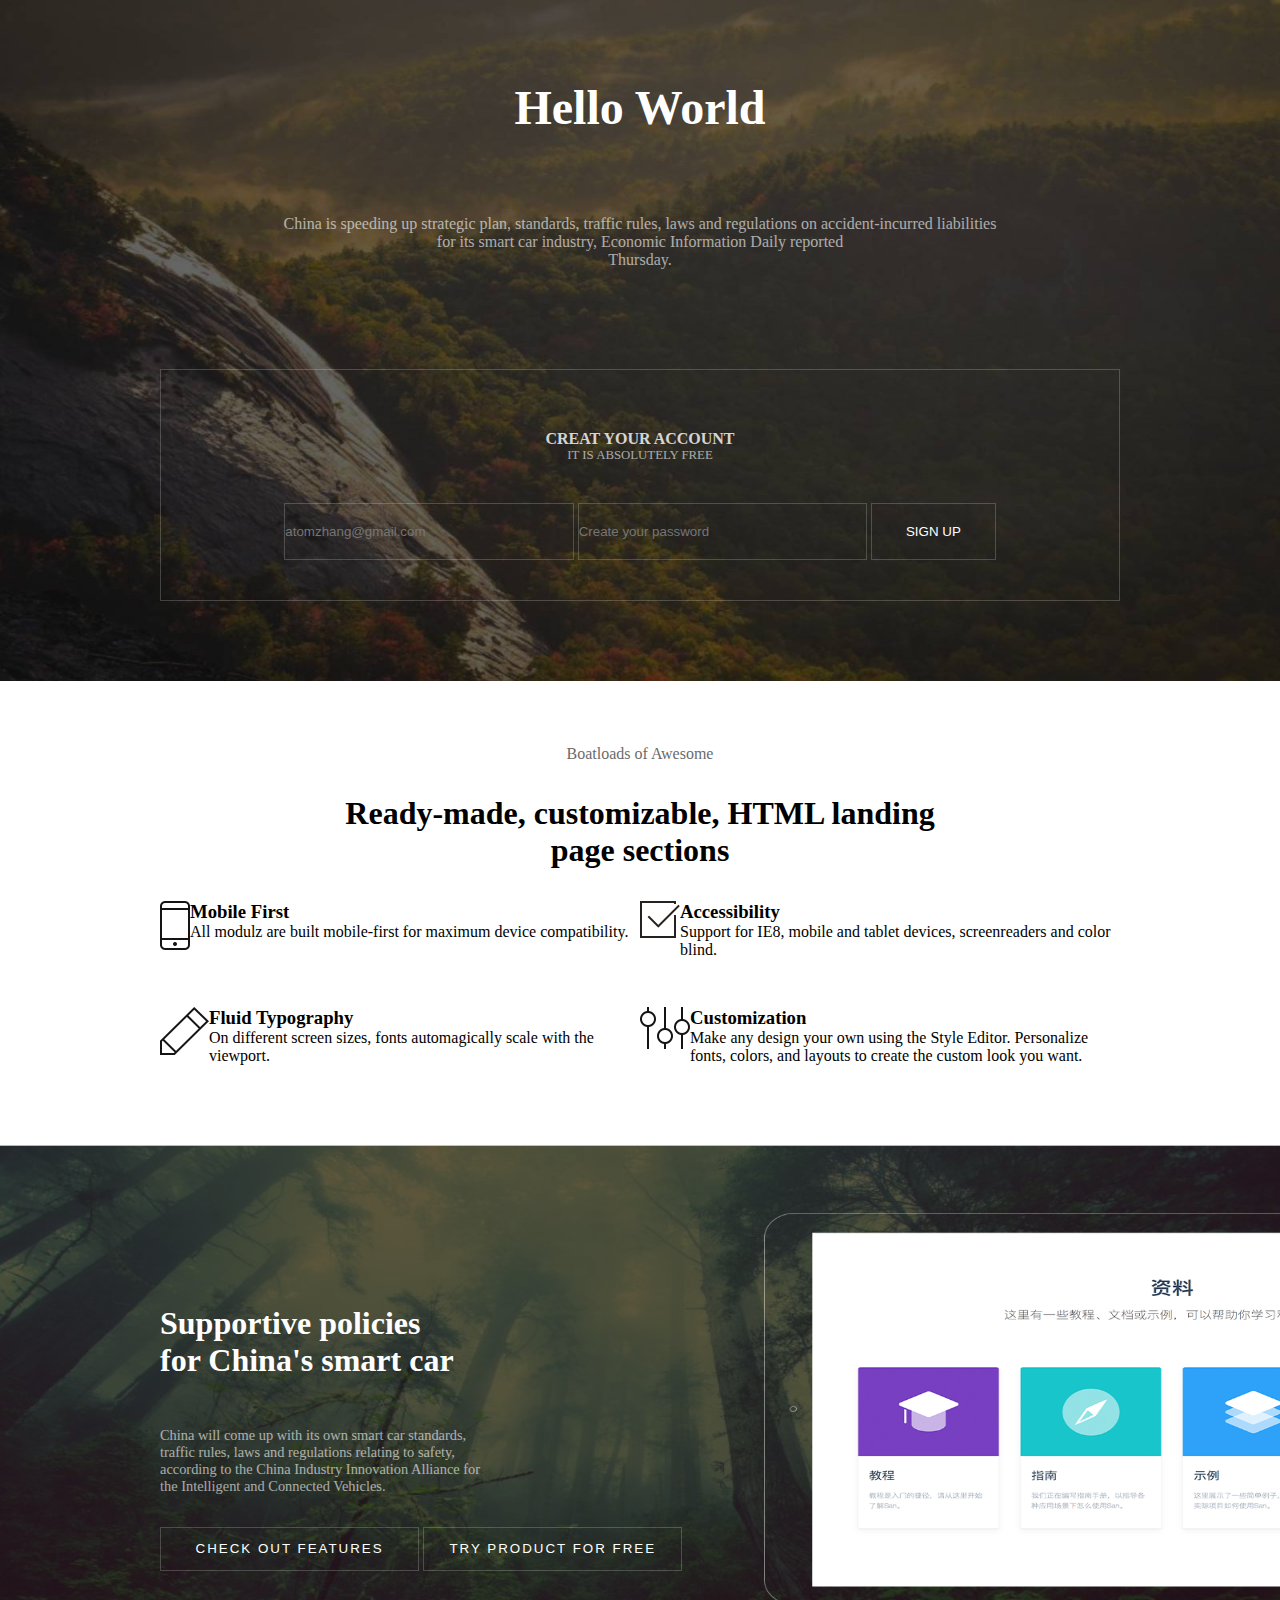
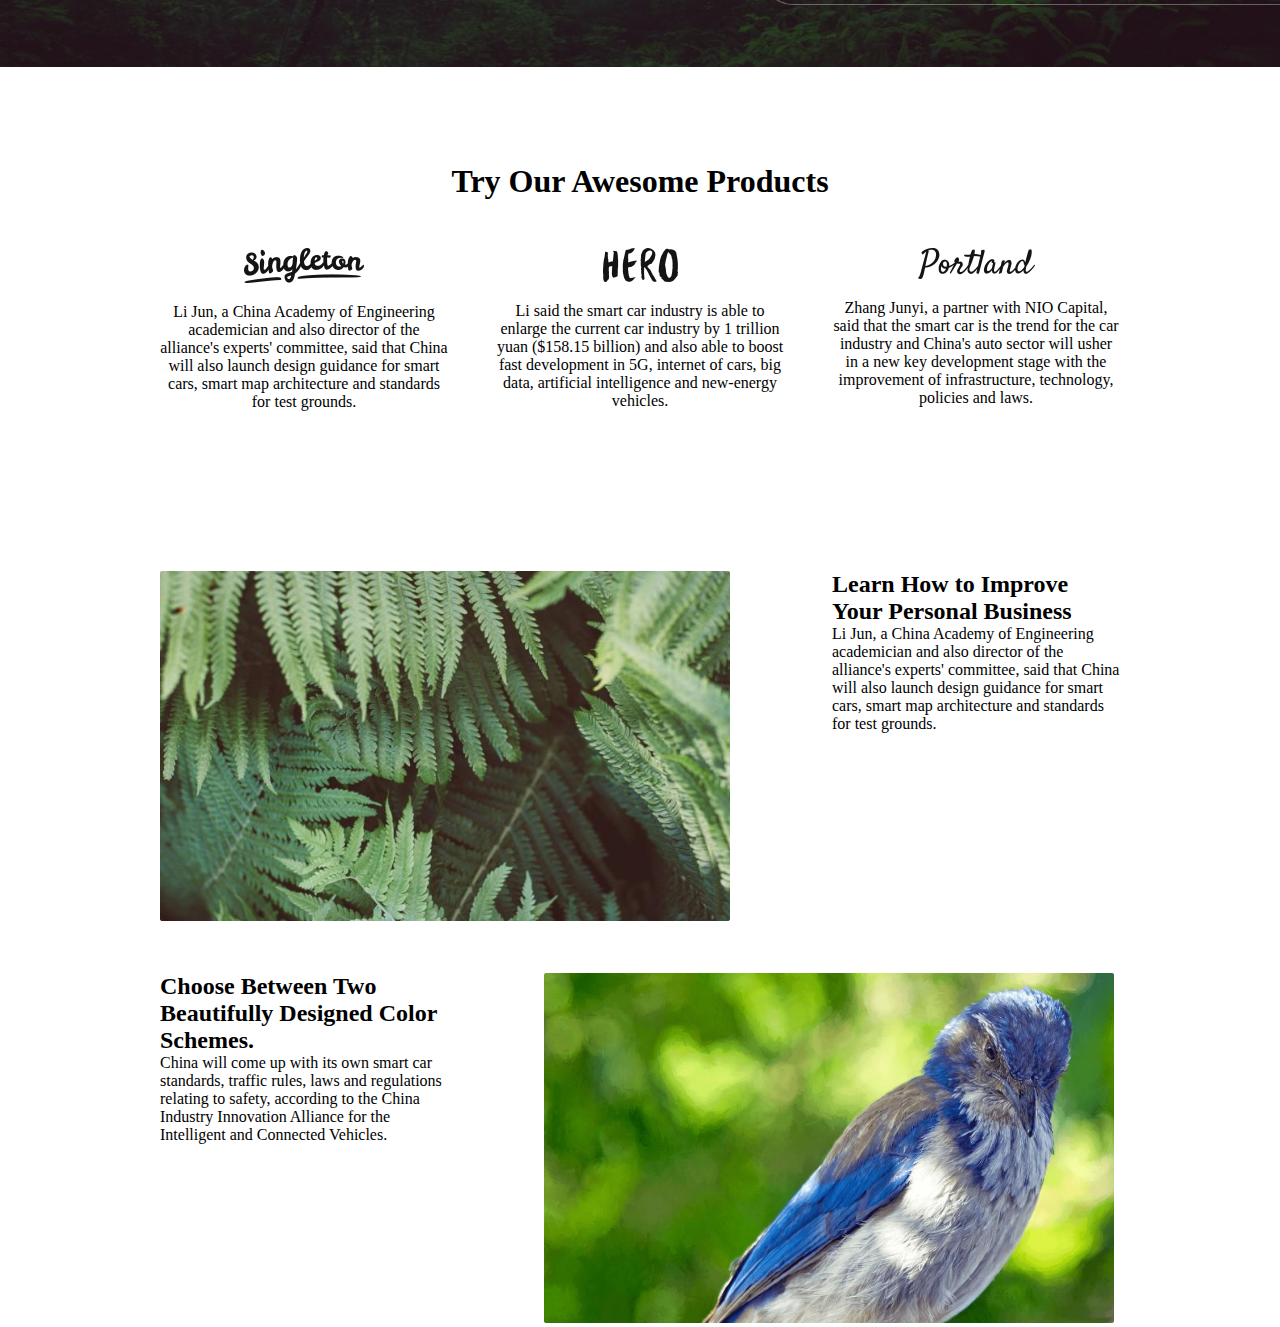
<file: ife web/index.html>
<!DOCTYPE html>
<html lang="en">
<head>
	<meta charset="UTF-8">
	<meta name="viewport" content="width=device-width">
	<title>ife web</title>
	<link rel="stylesheet" href="css/index.css">
</head>
<body>
	<header class="banner">
		<div class="container">
			<div class="banner-top">
				<h1>Hello World</h1>
				<p>China is speeding up strategic plan, standards, traffic rules, laws and regulations on accident-incurred liabilities for its smart car industry, Economic Information Daily reported<br>Thursday.</p>
			</div>
			<div class="banner-bottom">
				<h2>creat your account</h2>
				<p>It is absolutely free</p>
				<div class="sign">
					<input class="log" type="text" placeholder="atomzhang@gmail.com">
					<input class="log" type="password" placeholder="Create your password">
					<button type="button">SIGN UP</button>
				</div>
			</div>
		</div>
	</header>
	<section class="part1">
		<div class="container">
			<div class="part1-top">
				<p>Boatloads of Awesome</p>
				<h1>Ready-made, customizable, HTML landing<br>page sections</h1>
			</div>
			<div class="part1-bottom">
				<div class="top">
					<div class="left clearfix">
						<div class="logo">
							<img src="images/001.png" alt="">
						</div>
						<div class="warpper">
							<h3>Mobile First</h3>
							<p>All modulz are built mobile-first for maximum device compatibility.</p>
						</div>
					</div>
					<div class="right clearfix">
						<div class="logo">
							<img src="images/002.png" alt="">
						</div>
						<div class="warpper">
							<h3>Accessibility</h3>
							<p>Support for IE8, mobile and tablet devices, screenreaders and color blind.</p>
						</div>
					</div>
				</div>
				<div class="bottom">
					<div class="left clearfix">
						<div class="logo">
							<img src="images/003.png" alt="">
						</div>
						<div class="warpper">
							<h3>Fluid Typography</h3>
							<p>On different screen sizes, fonts automagically scale with the viewport.</p>
						</div>
					</div>
					<div class="right clearfix">
						<div class="logo">
							<img src="images/004.png" alt="">
						</div>
						<div class="warpper">
							<h3>Customization</h3>
							<p>Make any design your own using the Style Editor. Personalize fonts, colors, and layouts to create the custom look you want.</p>
						</div>
					</div>
				</div>
			</div>
		</div>
	</section>
	<section class="part2">
		<div class="container">
			<div class="top">
				<h1>Supportive policies<br>for China's smart car</h1>
				<p>China will come up with its own smart car standards, traffic rules, laws and regulations relating to safety, according to the China Industry Innovation Alliance for the Intelligent and Connected Vehicles.</p>
			</div>
			<div class="bottom">
				<button type="button">CHECK OUT FEATURES</button>
				<button type="button">TRY PRODUCT FOR FREE</button>
			</div>
		</div>
	</section>
	<section class="part3">
		<div class="container">
			<h1>Try Our Awesome Products</h1>
			<div class="bottom">
				<div>
					<img src="images/007.png" alt="">
					<p>Li Jun, a China Academy of Engineering academician and also director of the alliance's experts' committee, said that China will also launch design guidance for smart cars, smart map architecture and standards for test grounds.</p>
				</div>
				<div>
					<img src="images/006.png" alt="">
					<p>Li said the smart car industry is able to enlarge the current car industry by 1 trillion yuan ($158.15 billion) and also able to boost fast development in 5G, internet of cars, big data, artificial intelligence and new-energy vehicles.</p>
				</div>
				<div>
					<img src="images/008.png" alt="">
					<p>Zhang Junyi, a partner with NIO Capital, said that the smart car is the trend for the car industry and China's auto sector will usher in a new key development stage with the improvement of infrastructure, technology, policies and laws.</p>
				</div>
			</div>
		</div>
	</section>
	<section class="part4">
		<div class="container">
			<div class="top clearfix">
				<div class="img">
					<img src="images/009.png" alt="">
				</div>
				<div class="cot">
					<h2>Learn How to Improve Your Personal Business</h2>
					<p>Li Jun, a China Academy of Engineering academician and also director of the alliance's experts' committee, said that China will also launch design guidance for smart cars, smart map architecture and standards for test grounds.</p>
				</div>
			</div>
			<div class="bottom">
				<div class="cot">
					<h2>Choose Between Two Beautifully Designed Color Schemes.</h2>
					<p>China will come up with its own smart car standards, traffic rules, laws and regulations relating to safety, according to the China Industry Innovation Alliance for the Intelligent and Connected Vehicles.</p>
				</div>
				<div class="img">
					<img src="images/010.png" alt="">
				</div>
			</div>
		</div>
	</section>
</body>
</html>
</file>
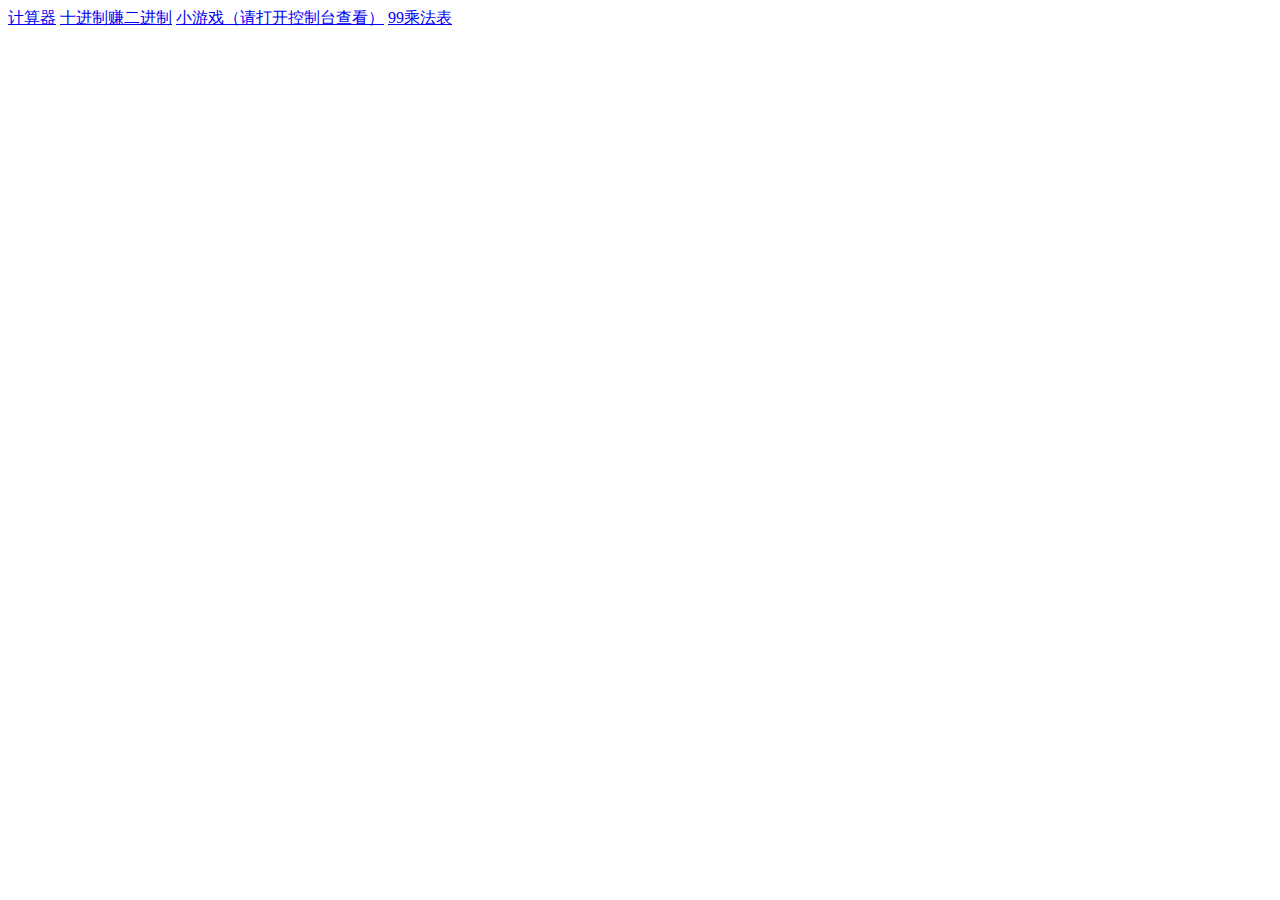
<file: js1/index.html>
<!DOCTYPE html>
<html lang="en">
<head>
	<meta charset="UTF-8">
	<title>Demo</title>
</head>
<body>
	<a href="cal.html">计算器</a>
	<a href="dec.html">十进制赚二进制</a>
	<a href="littlegame.html">小游戏（请打开控制台查看）</a>
	<a href="99.html">99乘法表</a>
</body>
</html>
</file>
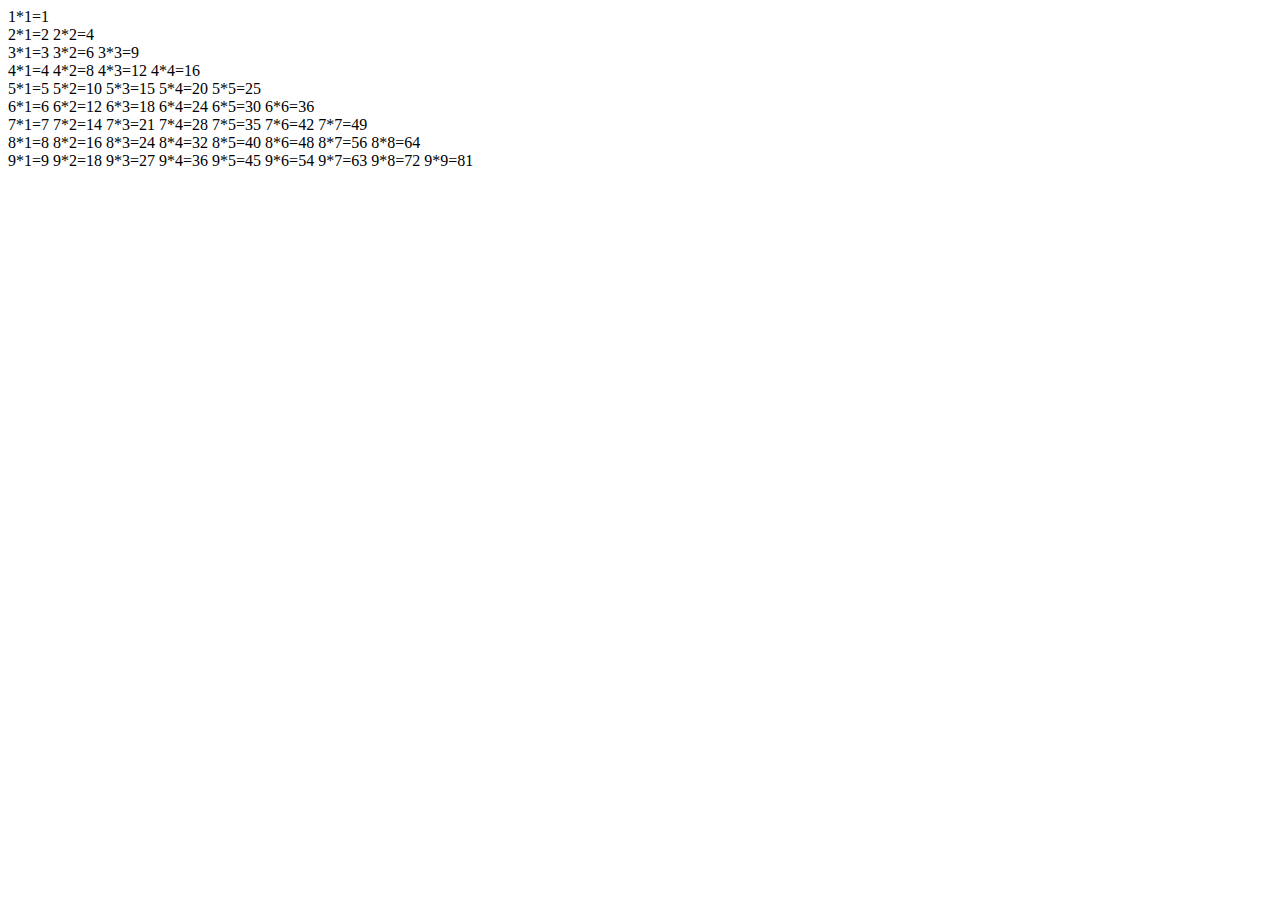
<file: js1/99.html>
<!DOCTYPE html>
<html lang="en">
<head>
	<meta charset="UTF-8">
	<title>9*9</title>
</head>
<body>
	<script>
		 for(var i =1 ;i<=9;i++){
		     for(var j=1 ;j<=i;j++){
		       document.write(i+"*"+j+"="+(i*j)+" ");
		     }
		  document.write("<br>");
		 }
	</script>
</body>
</html>
</file>
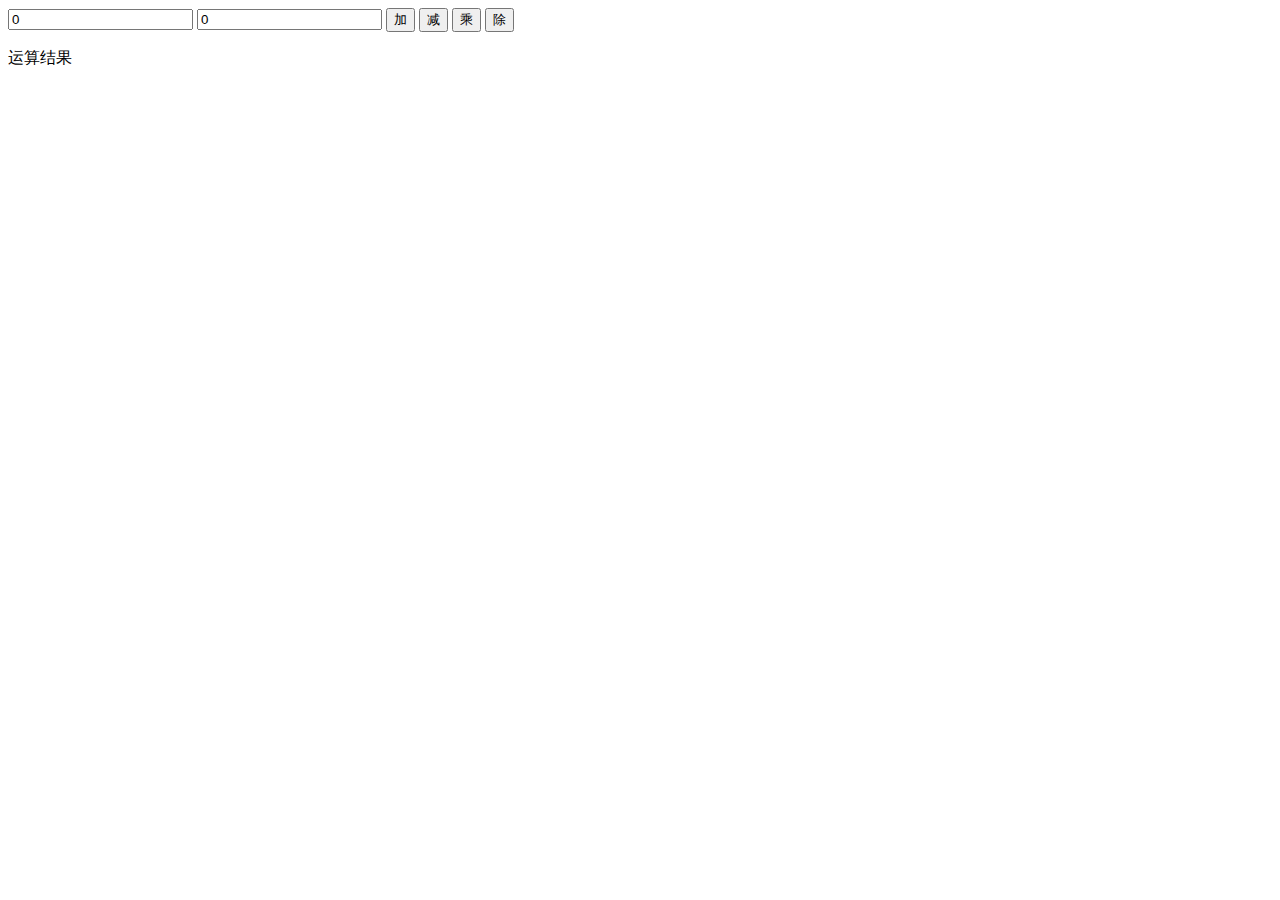
<file: js1/cal.html>
<!DOCTYPE html>
<html>
<head>
    <meta charset="UTF-8">    
    <title>IFE ECMAScript</title>
</head>
<body>        
    <input id="first-number" type="number" value="0" placeholder="第一个数字">
    <input id="second-number" type="number" value="0" placeholder="第二个数字">
    <button id="add-btn">加</button>
    <button id="minus-btn">减</button>
    <button id="times-btn">乘</button>
    <button id="divide-btn">除</button>
    <p id="result">运算结果</p>
    <script>
        var firstNumber = document.getElementById('first-number');
        var secondNumber = document.getElementById('second-number');
        var add = document.getElementById('add-btn');
        var minus = document.getElementById('minus-btn');
        var times = document.getElementById('times-btn');
        var divide = document.getElementById('divide-btn');
        var result = document.getElementById('result');
        add.onclick = function (){
            result.innerHTML = parseInt(firstNumber.value) + parseInt(secondNumber.value) ;
        }
        minus.onclick = function (){
            result.innerHTML = firstNumber.value - secondNumber.value ;
        }
        times.onclick = function (){
            result.innerHTML = firstNumber.value * secondNumber.value ;
        }
        divide.onclick = function () {
             if(secondNumber.value == 0){
                result.innerHTML = 0;
            }else if(firstNumber.value == 0 && secondNumber.value == 0){
                result.innerHTML = 0;
            }else{
                result.innerHTML = firstNumber.value / secondNumber.value ;
            }
        }
    </script>
</body>
</html>
</file>
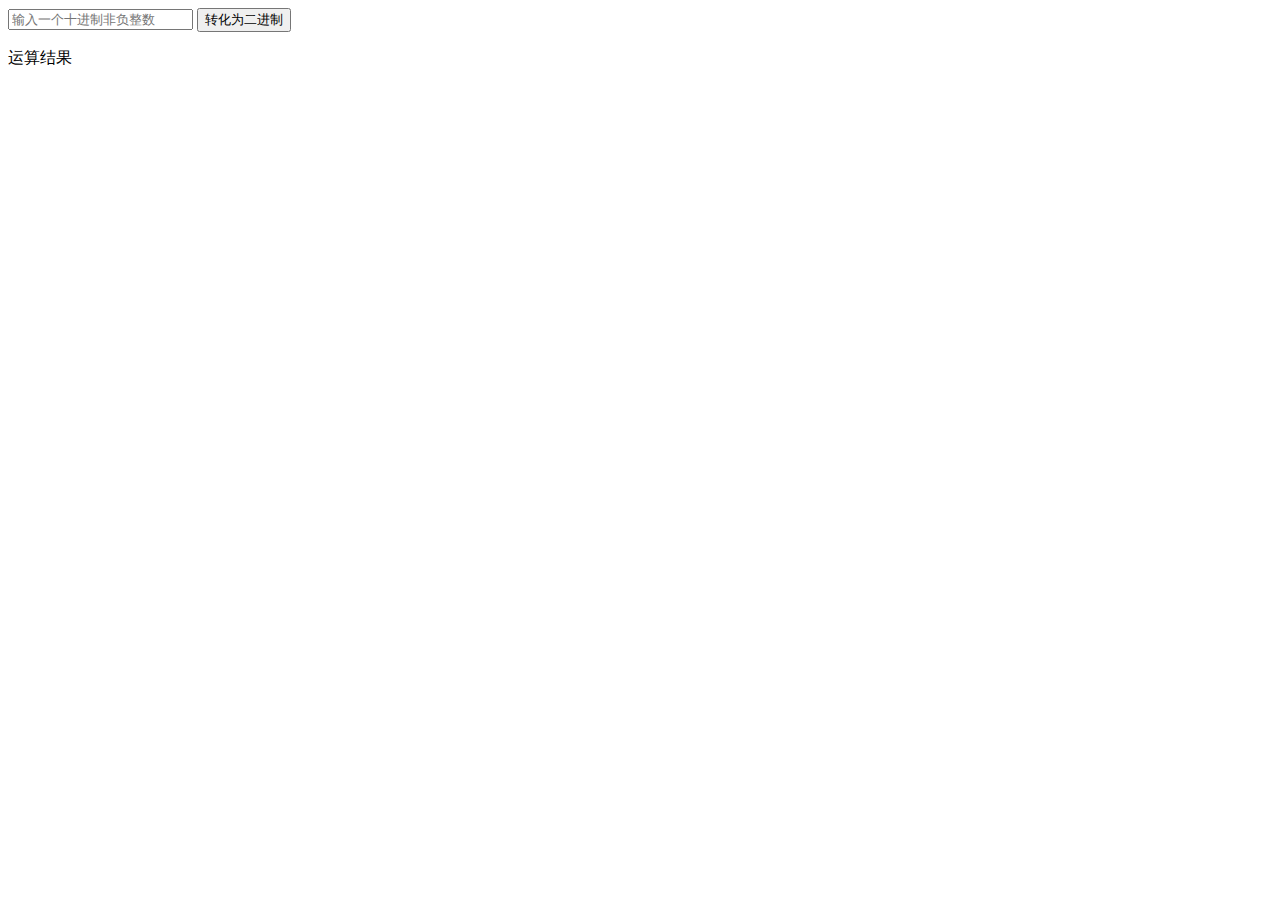
<file: js1/dec.html>
<!DOCTYPE html>
<html>

<head>
    <meta charset="UTF-8">
    <title>IFE ECMAScript</title>
</head>

<body>
    <input id="dec-number" type="number" placeholder="输入一个十进制非负整数">
    <button id="trans-btn">转化为二进制</button>
    <p id="result">运算结果</p>
    <script>
    var decNumber = document.getElementById('dec-number');

    function dec2bin() {
        var dec = decNumber.value;
        var bin = "";

        if (dec > 0) {
        	//10进制转二进制的方法
            bin = parseInt(dec).toString(2);
        }
        else {
        	alert('输入的数值应该大于0');
        }

        document.getElementById("result").innerHTML = bin;
    }

    // 实现党点击转化按钮时，将输入的十进制数字转化为二进制，并显示在result的p标签内
    // Some coding
    document.getElementById("trans-btn").onclick = dec2bin;
    </script>
</body>

</html>
</file>
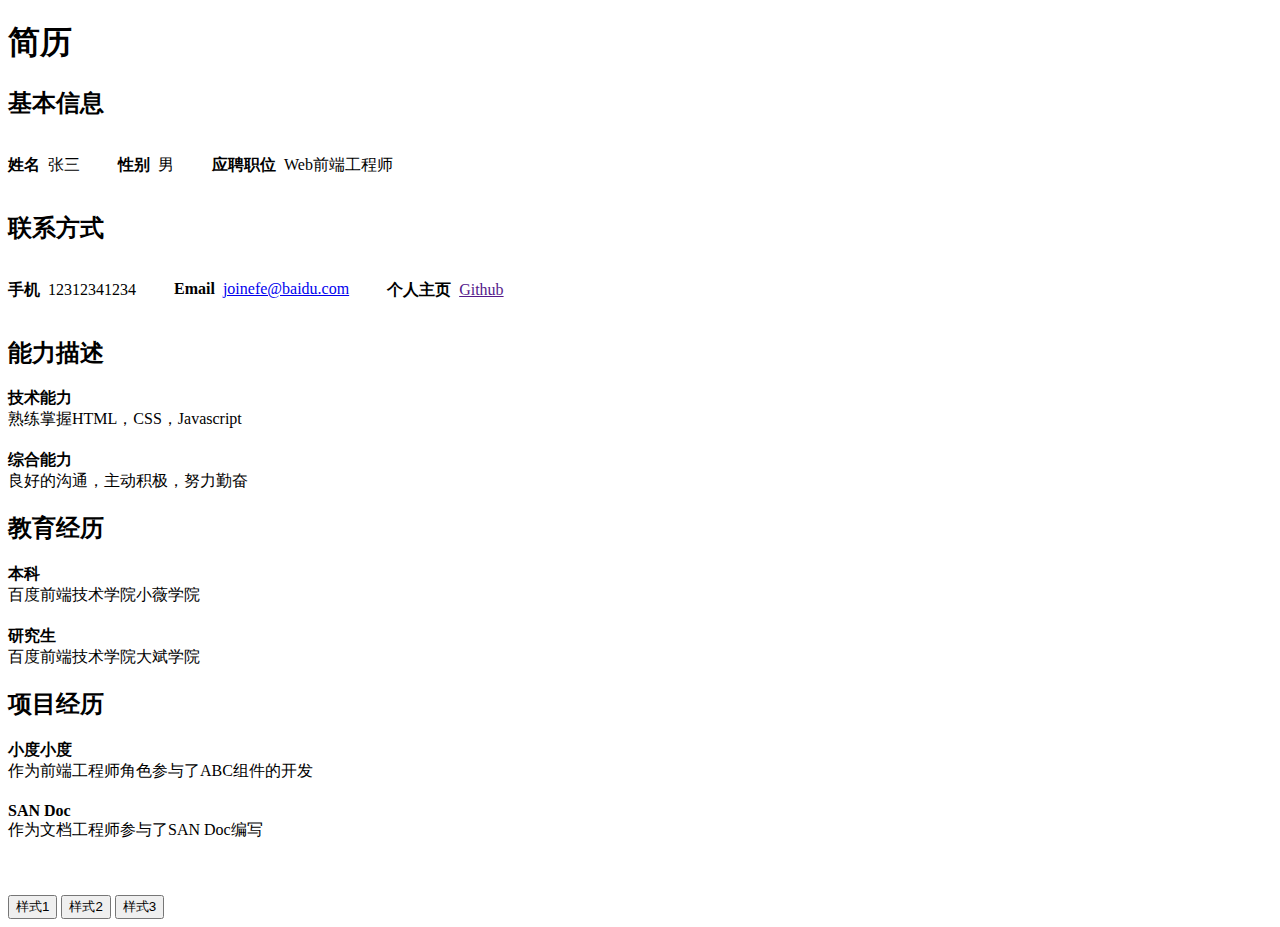
<file: show1/resume.html>
<!DOCTYPE html>
<html lang="en">
<head>
    <meta charset="UTF-8">
    <meta name="viewport" content="width=device-width, initial-scale=1.0">
    <meta http-equiv="X-UA-Compatible" content="ie=edge">
    <title>jianli</title>
    <link rel="stylesheet"  id="css" href="css/style_1.css">
</head>
<body>
    <div class="warp clearfix">
        <div class="left">
            <div class="top">
                <h1>简历</h1>
            </div>
        </div>
        <div class="right">
            <div class="ifo clearfix">
                <div class="ifo-top">
                    <h2>基本信息</h2>
                </div>
                <div class="ifo-bottom clearfix">
                    <div><p><strong>姓名</strong><span>张三</span></p></div>
                    <div><p><strong>性别</strong><span>男</span></p></div>
                    <div><p><strong>应聘职位</strong><span>Web前端工程师</span></p></div>
                </div>
            </div>
            <div class="cot clearfix">
                <div class="cot-top">
                    <h2>联系方式</h2>
                </div>
                <div class="cot-bottom clearfix">
                    <div><p><strong>手机</strong><span>12312341234</span></p></div>
                    <div><p><strong>Email</strong><span><a href="mailto:joinefe@baidu.com">joinefe@baidu.com</a></span></p></div>
                    <div><p><strong>个人主页</strong><span><a href="">Github</a></span></p></div>
                </div>
            </div>
            <div class="abi clearfix">
                <div class="abi-top">
                    <h2>能力描述</h2>
                </div>
                <div class="warpper">
                    <div class="abi-middle clearfix">
                        <p><strong>技术能力</strong></p>
                        <span>熟练掌握HTML，CSS，Javascript</span>
                    </div>
                    <div class="abi-bottom">
                        <p><strong>综合能力</strong></p>
                        <span>良好的沟通，主动积极，努力勤奋</span>
                    </div>
                </div>
            </div>
            <div class="edu clearfix">
                <div class="edu-top">
                    <h2>教育经历</h2>
                </div>
                <div class="warpper">
                    <div class="edu-middle clearfix">
                        <p><strong>本科</strong></p>
                        <span>百度前端技术学院小薇学院</span>
                    </div>
                    <div class="edu-bottom">
                        <p><strong>研究生</strong></p>
                        <span>百度前端技术学院大斌学院</span>
                    </div>
                </div>
            </div>
            <div class="prj clearfix">
                <div class="prj-top">
                    <h2>项目经历</h2>
                </div>
                <div class="warpper">
                    <div class="prj-middle clearfix">
                        <p><strong>小度小度</strong></p>
                        <span>作为前端工程师角色参与了ABC组件的开发</span>
                    </div>
                    <div class="prj-bottom">
                        <p><strong>SAN Doc</strong></p>
                        <span>作为文档工程师参与了SAN Doc编写</span>
                    </div>
                </div>
            </div>
        </div>
    </div>
    <br>
    <br>
    <br>
    <button type="button" onclick="javascript:document.getElementById('css').href='css/style_1.css'">样式1</button>
    <button type="button" onclick="javascript:document.getElementById('css').href='css/style_2.css'">样式2</button>
    <button type="button" onclick="javascript:document.getElementById('css').href='css/style_3.css'">样式3</button>
</body>
</html>
</file>
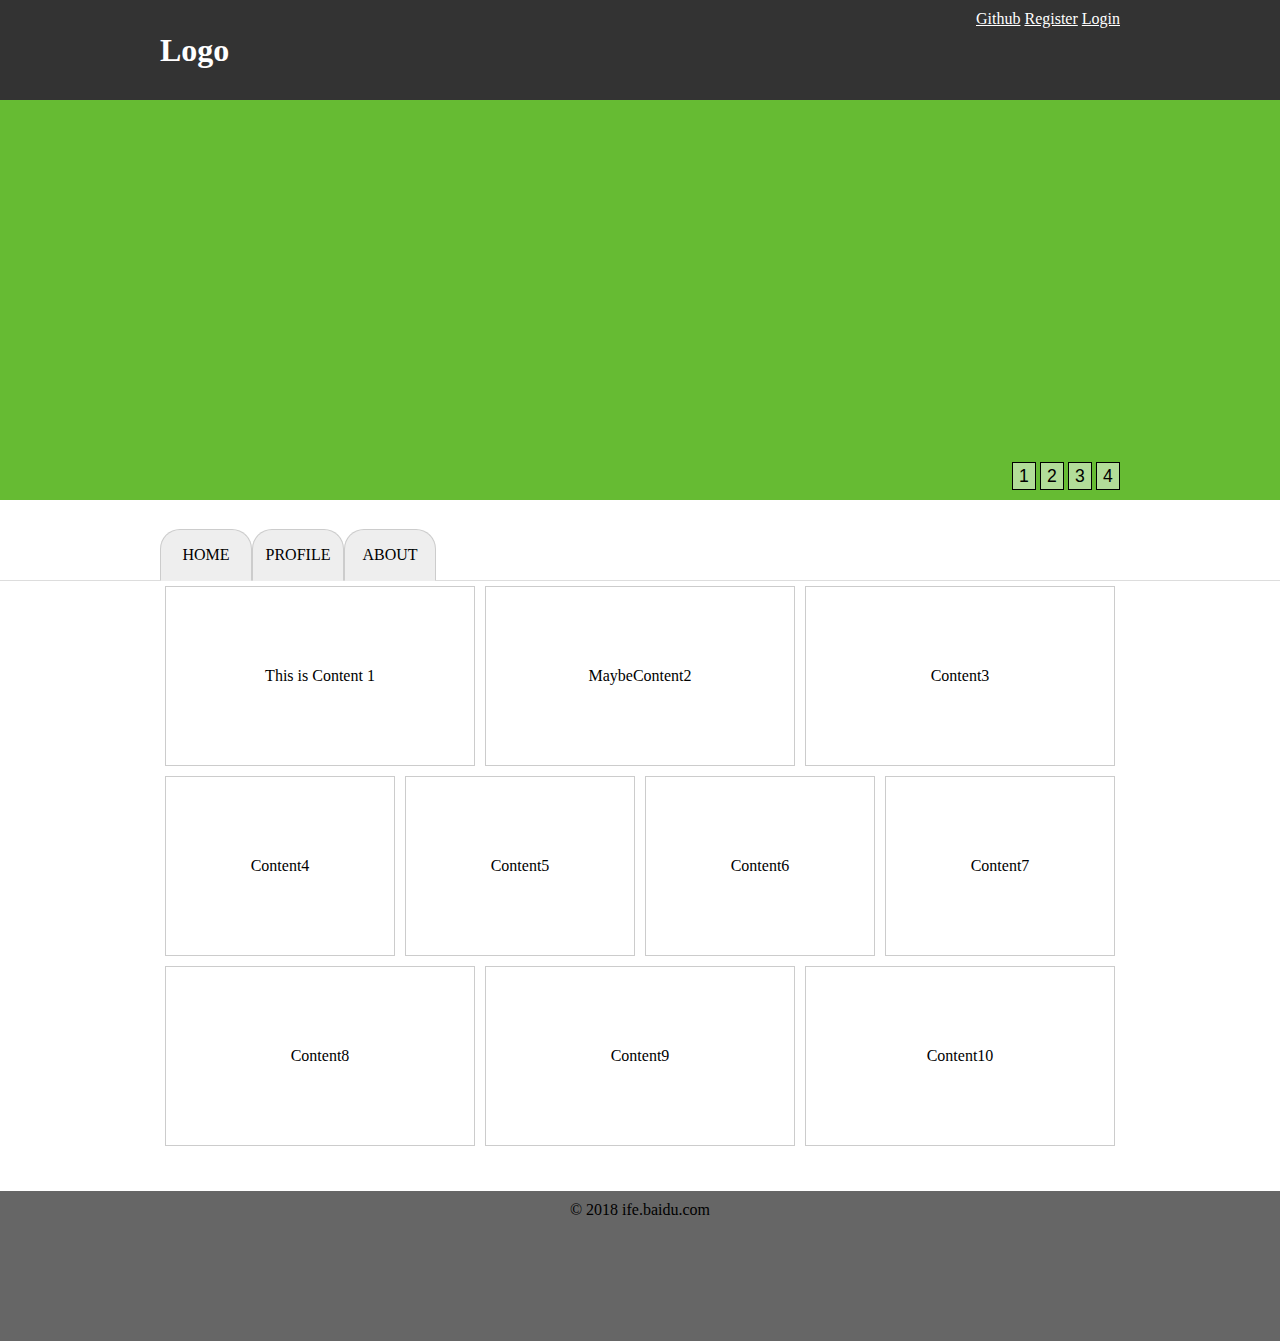
<file: task2/design.html>
<!DOCTYPE html>
<html lang="en">
<head>
	<meta charset="UTF-8">
	<title>design</title>
	<link rel="stylesheet" href="css/design.css">
</head>
<body>
	<header>
		<div class="container clearfix">
			<h1>Logo</h1>
			<div class="right">
				<a href="">Github</a>
				<a href="">Register</a>
				<a href="">Login</a>
			</div>
		</div>
	</header>
	<section class="banner">
		<div class="corner">
			<button>1</button>
			<button>2</button>
			<button>3</button>
			<button>4</button>
		</div>
	</section>
	<section class="nav">
		<div class="container">
			<ul >
				<li>home</li>
				<li>profile</li>
				<li>about</li>
			</ul>
		</div>
	</section>
	<section class="content">
		<div class="container">
			<div class="content-top">
				<div>This is Content 1</div>
				<div>MaybeContent2</div>
				<div>Content3</div>
			</div>
			<div class="content-middle">
				<div>Content4</div>
				<div>Content5</div>
				<div>Content6</div>
				<div>Content7</div>
			</div>
			<div class="content-bottom">
				<div>Content8</div>
				<div>Content9</div>
				<div>Content10</div>
			</div>
		</div>
	</section>
	<footer>
		<p>© 2018 ife.baidu.com</p>
	</footer>
</body>
</html>
</file>
<file: ife web/css/index.css>
* {
	padding: 0;
	margin: 0;
}
a {
	text-decoration: none;
}
li {
	list-style: none;
}
.clearfix:after {
	content: "";
	height: 0;
	display: block;
	visibility: hidden;
	clear: both;
}
/*banner*/
.banner {
	background-image: url(../images/000.jpg);
	background-repeat: no-repeat;
	background-size: 100% 100%;
}
.banner .container {
	width: 75%;
	height: 100%;
	margin: 0 auto;
	padding: 5em 0;
}
.banner-top h1 {
	margin-bottom: 80px;
	text-align: center;
	font-size: 3em;
	color: #fff;
}
.banner-top p {
	width: 75%;
	text-align: center;
	font-size: 1em;
	color: #fff;
	opacity: 0.6;
	margin: 0 auto;
	margin-bottom: 100px;
}
.banner-bottom {
	margin-top: 30px;
	text-align: center;
	border: 1px solid rgba(255,255,255,0.2);
}
.banner-bottom h2 {
	text-transform: uppercase;
	margin-top: 60px;
	font-size: 1em;
	color: #fff;
	opacity: 0.8;
}
.banner-bottom p {
	text-transform: uppercase;
	font-size: 0.8em;
	color: #fff;
	opacity: 0.6;
}
.sign {
	margin: 40px 0;
}
.sign .log {
	color: #fff;
	width: 30%;
	padding: 20px 0;
	background-color: transparent;;
	outline: none;
	border: 1px solid rgba(255,255,255,0.2);
}
.sign button {
	width: 13%;
    padding: 20px 0;
    border: 1px solid rgba(255,255,255,0.2);
    background-color: transparent;
    color: #fff;
    outline: none;
    cursor: pointer;
}
.sign button:hover {
	color: #000;
	background-color: #fff;
}
/*part1*/
.part1 .container {
	width: 75%;
	margin: 0 auto;
}
.part1-top {
	text-align: center;
	margin-bottom: 2em;
}
.part1-top p {
	opacity: 0.6;
	margin-top: 4em;
	margin-bottom: 2em;
}
.part1-bottom .top {
	display: flex;
	margin-bottom: 3em;
}
.part1-bottom .top .left {
	display: flex;
	flex: 1;
}
.part1-bottom .top .right {
	display: flex;
	flex: 1;
}
.part1-bottom .bottom {
	display: flex;
	margin-bottom: 5em;
}
.part1-bottom .bottom .left  {
	display: flex;
	flex: 1;
}
.part1-bottom .bottom .right {
	display: flex;
	flex: 1;
}
/*part2*/
.part2 {
	background-image: url(../images/005.png);
	background-repeat: no-repeat;
	background-size: 100% 100%;
}
.part2 .container {
	width: 75%;
	margin: 0 auto;
}
.part2 .top {
    width: 38%;
    padding-top: 10em;
    margin-bottom: 2em;
}
.part2 .top h1 {
	font-size: 2em;
	color: #fff;
	margin-bottom: 1.5em;
}
.part2 .top p {
	width: 90%;
    font-size: 0.9em;
    color: #fff;
    opacity: 0.6;
}
.part2 .bottom {
	width: 60%;
	padding-bottom: 6em;
}
.part2 .bottom button {
	width: 45%;
	letter-spacing: 2px;
	color: #fff;
	padding: 1em;
	background-color: transparent;
	border: 1px solid rgba(255,255,255,0.2);
}
.part2 .bottom button:hover {
	color: #000;
	background-color: #fff;
}
/*part3*/
.part3 .container {
	width: 75%;
	margin: 0 auto;
}
.part3 h1 {
	text-align: center;
	font-size: 2em;
	margin-top: 3em;
}
.part3 .bottom {
	display: flex;
	/*分配多余margin*/
	justify-content:space-between;
	margin: 3em 0;
}
.part3 .bottom div {
    flex-basis: 30%;
	text-align: center;
}
.part3 .bottom div img {
	margin-bottom: 1em;
}
/*part4*/
.part4 {
	margin-top: 10em;
}
.part4 .container {
	width: 75%;
	margin: 0 auto;
}
.part4 .container .top {
	margin-bottom: 3em;
}
.part4 .container .top .img {
	float: left;
	width: 60%;
}
.part4 .container .top img {
	max-width: 100%;
}
.part4 .container .top .cot {
	float: right;
	width: 30%;
}
.part4 .container .bottom .img {
	float: right;
	width: 60%;
}
.part4 .container .bottom img {
	max-width: 100%;
}
.part4 .container .bottom .cot {
	float: left;
	width: 30%;
}
/*part5*/
</file>
<file: show1/css/style_1.css>
.clearfix:after {
    content: "";
    height: 0;
    visibility: hidden;
    display: block;
    clear: both;
}
.ifo-bottom div {
    float: left;
    margin-right: 30px;
}
.ifo-bottom span {
    margin: 0 8px;
}
.cot-bottom div {
    float: left;
    margin-right: 30px;
}
.cot-bottom span {
    margin: 0 8px;
}
.abi p {
    margin: 0;
}
.abi-middle {
    margin-bottom: 20px;
}
.edu p {
    margin: 0;
}
.edu-middle {
    margin-bottom: 20px;
}
.prj p {
    margin: 0;
}
.prj-middle {
    margin-bottom: 20px;
}
</file>
<file: task2/css/design.css>
* {
	padding: 0;
	margin: 0;
}
.clearfix:after {
	content: "";
	display: block;
	height: 0;
	visibility: hidden;;
	clear: both;
}
header {
	height: 100px;
	background-color: #333;
}
header .container {
	width: 960px;
	margin: 0 auto;
}
header h1 {
	float: left;
	display: block;
	color: #fff;
	height: 100px;
	line-height: 100px;
}
header .right {
	float: right;
	margin-top: 10px;
}
.right a {
	color: #fff;
}
.banner {
	position: relative;
	height: 400px;
	background-color: #6b3;
}
.corner {
	position: absolute;
	bottom: 10px;
	right: 160px;
}
.corner button {
	display: inline-block;
	font-size: 1.1em;
	width: 24px;
	height: 28px;
	border: 1px solid black;
	background-color: #b2dd99;
	outline: none;
	cursor: pointer;
}
.corner button:hover {
	padding-top: 6px;
	height: 34px;
	background-color: #e0f1d6;
}
.nav {
	border-bottom: 1px solid #ddd;
}
.nav .container {
	position: relative;
	width: 960px;
	height: 80px;
	margin: 0 auto;
}
.nav ul {
	position: absolute;
	bottom: 0;
	left: 0;
	overflow: hidden;
	/*实现按钮下方无横线*/
	margin-bottom: -1px;
}
.nav ul li {
	width: 90px;
	height: 50px;
	font-size: 1em;
	text-align: center;
	line-height: 50px;
	text-transform: uppercase;
	background-color: #eee;
	border-top-left-radius: 20px;
	border-top-right-radius: 20px;
	border: 1px solid #ccc;
	border-bottom: 1px solid transparent;
	list-style: none;
	float: left;
	cursor: pointer;
}
.nav ul li:hover {
	background-color: #fff;	
}
.content .container {
	width: 960px;
	height: 610px;
	margin: 0 auto;
}
.content-top {
	display: flex;
}
.content-top div {
	flex: 1;
	/*至少80px内边距*/
	padding: 80px;
	text-align: center;
	margin: 5px;
	border: 1px solid #ccc;
}
.content-middle {
	display: flex;
}
.content-middle div {
	flex: 1;
	text-align: center;
	margin: 5px;
	/*至少80px内边距*/
	padding: 80px;
	border: 1px solid #ccc;
}
.content-bottom {
	display: flex;
}
.content-bottom div {
	flex: 1;
	text-align: center;
	margin: 5px;
	/*至少80px内边距*/
	padding: 80px;
	border: 1px solid #ccc;
}
footer {
	height: 150px;
	text-align: center;
	background-color: #666;
}
footer p {
	padding-top: 10px;
}
</file>
